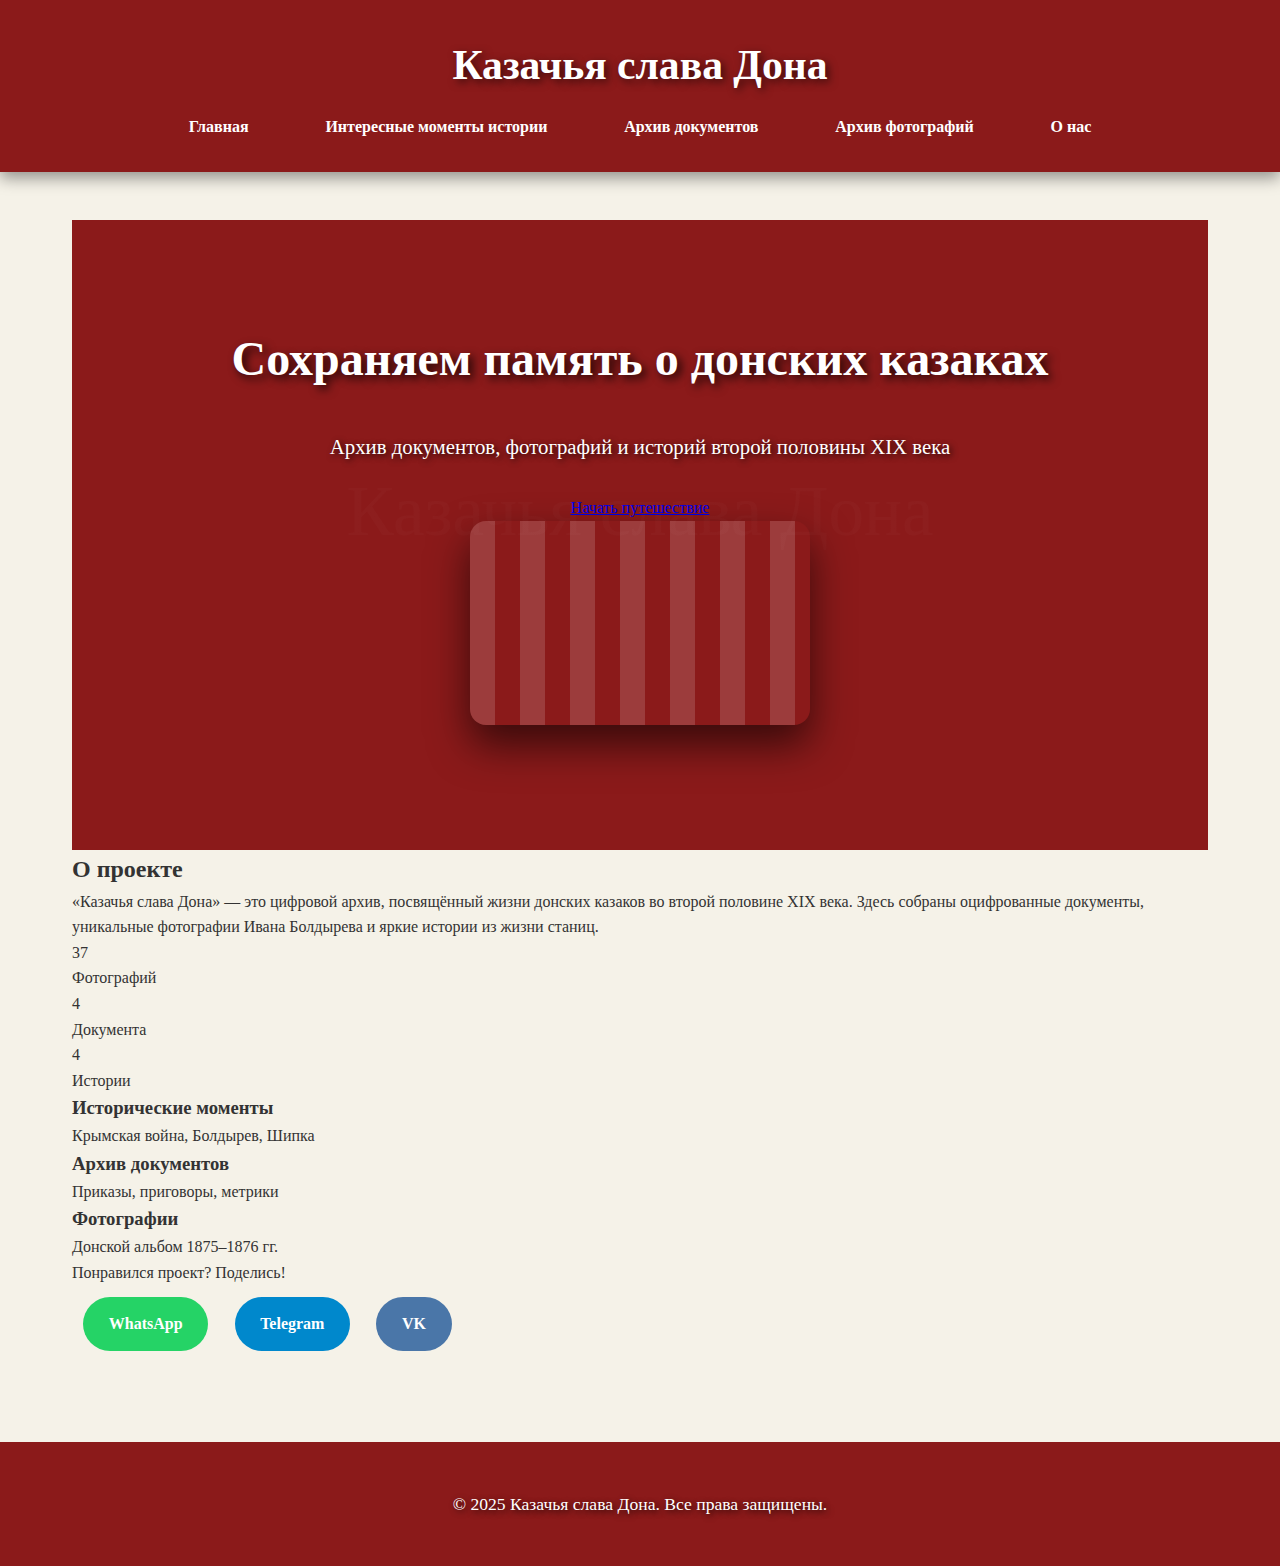
<file: index.html>
<!DOCTYPE html>
<html lang="ru">
<head>
    <meta charset="UTF-8">
    <meta name="viewport" content="width=device-width, initial-scale=1.0">
    <title>Главная - Казачья слава Дона</title>
    <link rel="stylesheet" href="style.css">
</head>
<body>
    <header>
        <h1>Казачья слава Дона</h1>
        <nav>
            <ul>
                <li><a href="index.html">Главная</a></li>
                <li><a href="history.html">Интересные моменты истории</a></li>
                <li><a href="documents.html">Архив документов</a></li>
                <li><a href="photos.html">Архив фотографий</a></li>
                <li><a href="about.html">О нас</a></li>
            </ul>
        </nav>
    </header>

    <main>
        <!-- ГЕРОЙСКИЙ БАННЕР С ФЛАГОМ -->
        <section class="hero">
            <div class="hero-content">
                <h2>Сохраняем память о донских казаках</h2>
                <p>Архив документов, фотографий и историй второй половины XIX века</p>
                <a href="history.html" class="btn">Начать путешествие</a>
            </div>
            <div class="flag-container">
                <div class="flag">
                </div>
            </div>
        </section>

        <!-- КРАТКОЕ ОПИСАНИЕ -->
        <section class="intro">
            <h2>О проекте</h2>
            <p>«Казачья слава Дона» — это цифровой архив, посвящённый жизни донских казаков во второй половине XIX века. Здесь собраны оцифрованные документы, уникальные фотографии Ивана Болдырева и яркие истории из жизни станиц.</p>
            <div class="stats">
                <div class="stat">
                    <span class="number">37</span>
                    <p>Фотографий</p>
                </div>
                <div class="stat">
                    <span class="number">4</span>
                    <p>Документа</p>
                </div>
                <div class="stat">
                    <span class="number">4</span>
                    <p>Истории</p>
                </div>
            </div>
        </section>

        <!-- КНОПКИ БЫСТРОГО ДОСТУПА -->
        <section class="quick-links">
            <div class="link-card" onclick="location.href='history.html'">
                <h3>Исторические моменты</h3>
                <p>Крымская война, Болдырев, Шипка</p>
            </div>
            <div class="link-card" onclick="location.href='documents.html'">
                <h3>Архив документов</h3>
                <p>Приказы, приговоры, метрики</p>
            </div>
            <div class="link-card" onclick="location.href='photos.html'">
                <h3>Фотографии</h3>
                <p>Донской альбом 1875–1876 гг.</p>
            </div>
        </section>

        <!-- КНОПКИ ПОДЕЛИТЬСЯ -->
        <div class="share-section">
            <p>Понравился проект? Поделись!</p>
            <div class="share-buttons">
                <a href="https://api.whatsapp.com/send?text=Казачья слава Дона — архив XIX века: https://hanf1k.github.io" class="share-whatsapp" target="_blank">WhatsApp</a>
                <a href="https://t.me/share/url?url=https://hanf1k.github.io&text=Казачья слава Дона — архив XIX века" class="share-telegram" target="_blank">Telegram</a>
                <a href="https://vk.com/share.php?url=https://hanf1k.github.io&title=Казачья слава Дона&description=Архив документов и фотографий донских казаков XIX века" class="vk-share-btn" target="_blank">VK</a>
            </div>
        </div>
    </main>

    <footer>
        <p>&copy; 2025 Казачья слава Дона. Все права защищены.</p>
    </footer>

    <script src="script.js"></script>
</body>
</html>
</file>
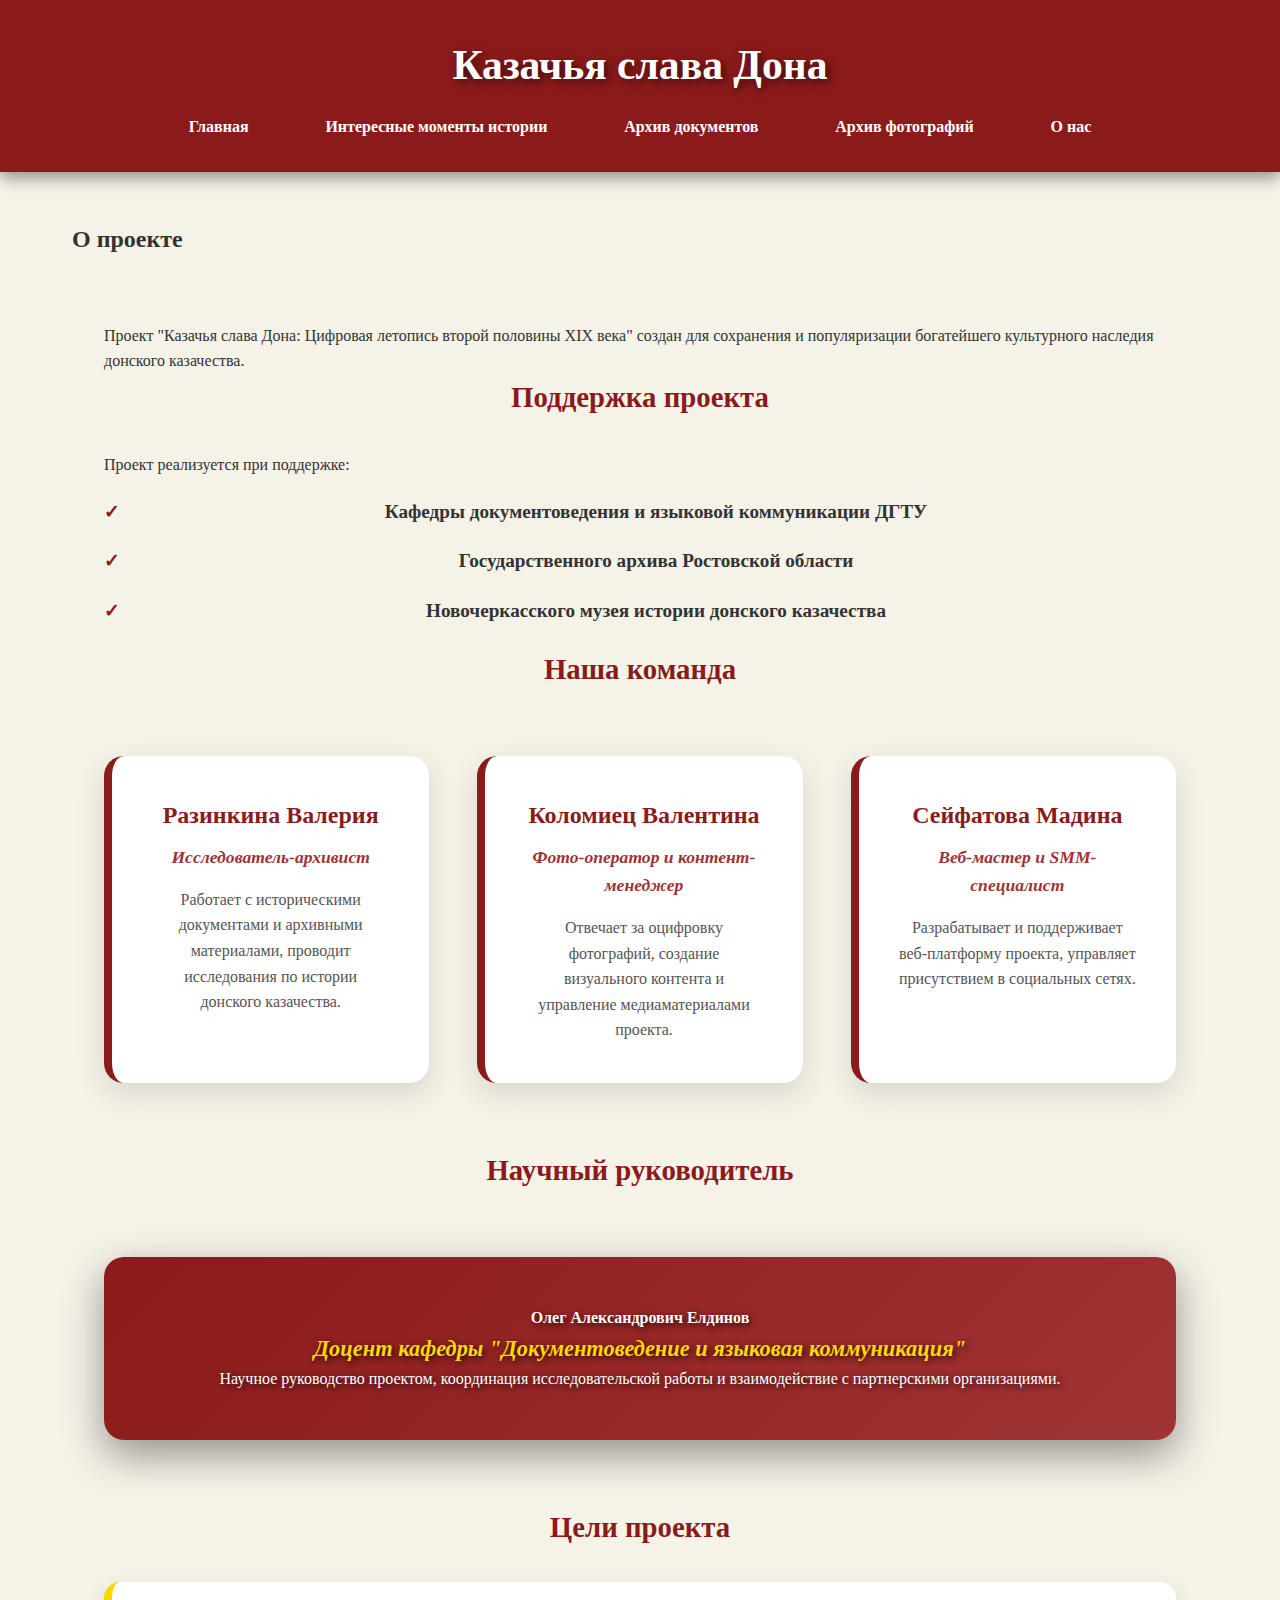
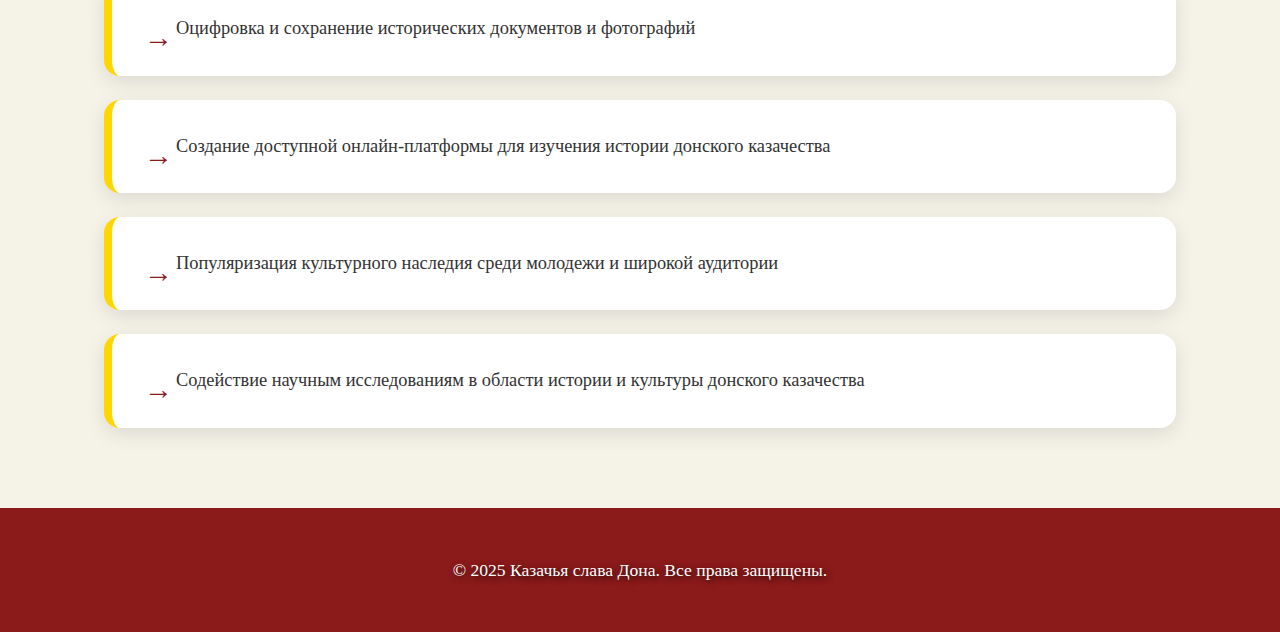
<file: about.html>
<!DOCTYPE html>
<html lang="ru">
<head>
    <meta charset="UTF-8">
    <meta name="viewport" content="width=device-width, initial-scale=1.0">
    <title>О нас - Казачья слава Дона</title>
    <link rel="stylesheet" href="style.css">
</head>
<body>
    <header>
        <h1>Казачья слава Дона</h1>
        <nav>
            <ul>
                <li><a href="index.html">Главная</a></li>
                <li><a href="history.html">Интересные моменты истории</a></li>
                <li><a href="documents.html">Архив документов</a></li>
                <li><a href="photos.html">Архив фотографий</a></li>
                <li><a href="about.html">О нас</a></li>
            </ul>
        </nav>
    </header>

    <main>
        <h2>О проекте</h2>
        <div class="about-section">
            <p>Проект "Казачья слава Дона: Цифровая летопись второй половины XIX века" создан для сохранения и популяризации богатейшего культурного наследия донского казачества.</p>

            <h3>Поддержка проекта</h3>
            <p>Проект реализуется при поддержке:</p>
            <ul class="partners-list">
                <li><strong>Кафедры документоведения и языковой коммуникации ДГТУ</strong></li>
                <li><strong>Государственного архива Ростовской области</strong></li>
                <li><strong>Новочеркасского музея истории донского казачества</strong></li>
            </ul>

            <h3>Наша команда</h3>
            <div class="team-grid">
                <div class="team-member">
                    <h4>Разинкина Валерия</h4>
                    <p class="role">Исследователь-архивист</p>
                    <p>Работает с историческими документами и архивными материалами, проводит исследования по истории донского казачества.</p>
                </div>

                <div class="team-member">
                    <h4>Коломиец Валентина</h4>
                    <p class="role">Фото-оператор и контент-менеджер</p>
                    <p>Отвечает за оцифровку фотографий, создание визуального контента и управление медиаматериалами проекта.</p>
                </div>

                <div class="team-member">
                    <h4>Сейфатова Мадина</h4>
                    <p class="role">Веб-мастер и SMM-специалист</p>
                    <p>Разрабатывает и поддерживает веб-платформу проекта, управляет присутствием в социальных сетях.</p>
                </div>
            </div>

            <h3>Научный руководитель</h3>
            <div class="supervisor">
                <p><strong>Олег Александрович Елдинов</strong></p>
                <p class="role">Доцент кафедры "Документоведение и языковая коммуникация"</p>
                <p>Научное руководство проектом, координация исследовательской работы и взаимодействие с партнерскими организациями.</p>
            </div>

            <h3>Цели проекта</h3>
            <ul class="goals-list">
                <li>Оцифровка и сохранение исторических документов и фотографий</li>
                <li>Создание доступной онлайн-платформы для изучения истории донского казачества</li>
                <li>Популяризация культурного наследия среди молодежи и широкой аудитории</li>
                <li>Содействие научным исследованиям в области истории и культуры донского казачества</li>
            </ul>
        </div>
    </main>

    <footer>
        <p>&copy; 2025 Казачья слава Дона. Все права защищены.</p>
    </footer>

    <script src="script.js"></script>
</body>
</html>
</file>
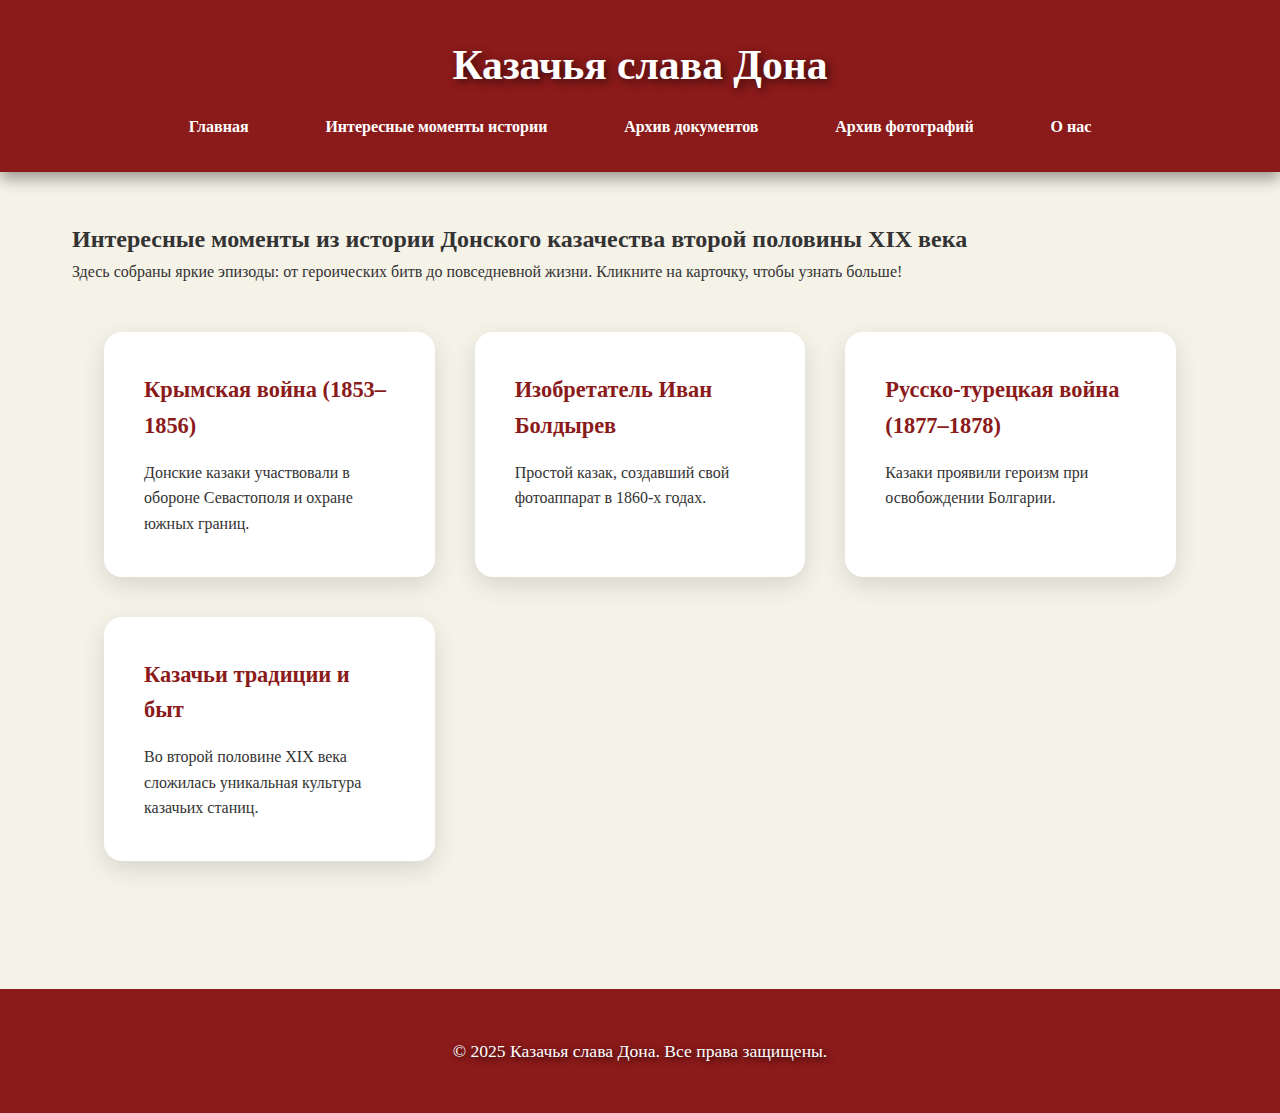
<file: history.html>
<!DOCTYPE html>
<html lang="ru">
<head>
    <meta charset="UTF-8">
    <meta name="viewport" content="width=device-width, initial-scale=1.0">
    <title>Интересные моменты истории - Казачья слава Дона</title>
    <link rel="stylesheet" href="style.css">
</head>
<body>
    <header>
        <h1>Казачья слава Дона</h1>
        <nav>
            <ul>
                <li><a href="index.html">Главная</a></li>
                <li><a href="history.html">Интересные моменты истории</a></li>
                <li><a href="documents.html">Архив документов</a></li>
                <li><a href="photos.html">Архив фотографий</a></li>
                <li><a href="about.html">О нас</a></li>
            </ul>
        </nav>
    </header>

    <main>
        <h2>Интересные моменты из истории Донского казачества второй половины XIX века</h2>
        <p>Здесь собраны яркие эпизоды: от героических битв до повседневной жизни. Кликните на карточку, чтобы узнать больше!</p>
        <div class="card-container">
            <div class="card" onclick="toggleCard('fact1-details')">
                <h3>Крымская война (1853–1856)</h3>
                <p>Донские казаки участвовали в обороне Севастополя и охране южных границ.</h3>
                <div id="fact1-details" class="card-details">
                    <p>Во время Крымской войны казачьи полки проявили себя в качестве кавалерийских и разведывательных подразделений. Они патрулировали побережье Азовского моря, участвовали в стычках с противником и обеспечивали связь между частями.</p>
                </div>
            </div>
            <div class="card" onclick="toggleCard('fact2-details')">
                <h3>Изобретатель Иван Болдырев</h3>
                <p>Простой казак, создавший свой фотоаппарат в 1860-х годах.</p>
                <div id="fact2-details" class="card-details">
                    <p>Иван Болдырев, донской казак-самородок, создал уникальный фотоаппарат и запечатлел быт казачьих станиц. Его снимки 1860-70-х годов — редкое свидетельство повседневной жизни: охоты, службы, семейных традиций.</p>
                </div>
            </div>
            <div class="card" onclick="toggleCard('fact3-details')">
                <h3>Русско-турецкая война (1877–1878)</h3>
                <p>Казаки проявили героизм при освобождении Болгарии.</p>
                <div id="fact3-details" class="card-details">
                    <p>Донские казачьи полки участвовали в ключевых сражениях, включая оборону Шипки и штурм Плевны. Их кавалерийские атаки и разведывательные операции сыграли важную роль в победе над Османской империей.</p>
                </div>
            </div>
            <div class="card" onclick="toggleCard('fact4-details')">
                <h3>Казачьи традиции и быт</h3>
                <p>Во второй половине XIX века сложилась уникальная культура казачьих станиц.</p>
                <div id="fact4-details" class="card-details">
                    <p>Казачьи круги решали важные вопросы жизни общины. В этот период расцвели народные промыслы, песенные традиции, кукольные театры и самобытные ремёсла. Казаки сохраняли свои древние обычаи, передавая их из поколения в поколение.</p>
                </div>
            </div>
        </div>
    </main>

    <footer>
        <p>&copy; 2025 Казачья слава Дона. Все права защищены.</p>
    </footer>

    <script src="script.js"></script>
</body>
</html>
</file>
<file: style.css>
/* =================================================== */
/*  Казачья слава Дона — ФИНАЛЬНЫЙ РАБОЧИЙ CSS 2025   */
/*  Все 5 страниц — 100% красиво и стабильно          */
/* =================================================== */

* { margin: 0; padding: 0; box-sizing: border-box; }

body {
    font-family: 'Georgia', serif;
    background: #f5f2e8;
    color: #333;
    line-height: 1.6;
}

/* === ШАПКА === */
header {
    background: #8b1a1a;
    color: white;
    text-align: center;
    padding: 2rem 1rem;
    box-shadow: 0 6px 15px rgba(0,0,0,0.4);
}

header h1 {
    font-size: 2.6rem;
    margin-bottom: 1rem;
    text-shadow: 3px 3px 8px rgba(0,0,0,0.6);
}

nav ul {
    list-style: none;
    display: flex;
    justify-content: center;
    flex-wrap: wrap;
    gap: 2rem;
}

nav a {
    color: white;
    text-decoration: none;
    font-weight: bold;
    padding: 0.7rem 1.4rem;
    border-radius: 8px;
    transition: background 0.3s;
}

nav a:hover { background: #a03333; }

/* === ОСНОВНОЙ КОНТЕНТ === */
main {
    max-width: 1200px;
    margin: 3rem auto;
    padding: 0 2rem;
}

/* === ГЛАВНАЯ СТРАНИЦА === */
.hero {
    text-align: center;
    padding: 6rem 2rem;
    min-height: 70vh;
    background: linear-gradient(rgba(139,26,26,0.78), rgba(139,26,26,0.78)),
                url('data:image/svg+xml;utf8,<svg xmlns="http://www.w3.org/2000/svg" width="1600" height="900"><rect fill="%238b1a1a" width="100%" height="100%"/><text x="50%" y="50%" font-size="100" fill="%23fff" opacity="0.08" text-anchor="middle">Казачья слава Дона</text></svg>') center/cover;
    color: white;
    display: flex;
    flex-direction: column;
    justify-content: center;
    align-items: center;
}

.hero h2 { font-size: 3rem; margin-bottom: 2rem; text-shadow: 4px 4px 10px rgba(0,0,0,0.8); }
.hero p { font-size: 1.3rem; max-width: 900px; margin-bottom: 2rem; text-shadow: 2px 2px 6px rgba(0,0,0,0.8); }

/* === ФЛАГ ВВД === */
.don-flag {
    margin: 4rem 0;
    text-align: center;
}

.flag {
    width: 340px;
    height: 204px;
    margin: 0 auto 1.5rem;
    border-radius: 16px;
    overflow: hidden;
    box-shadow: 0 20px 40px rgba(0,0,0,0.6);
    position: relative;
    animation: wave 5s infinite ease-in-out;
}

.flag-blue   { position: absolute; width: 100%; height: 33.33%; top: 0; background: #0039a6; }
.flag-yellow { position: absolute; width: 100%; height: 33.33%; top: 33.33%; background: #ffd700; }
.flag-red    { position: absolute; width: 100%; height: 33.33%; top: 66.66%; background: #c8102e; }

.flag::before {
    content: '';
    position: absolute;
    top: 0; left: 0;
    width: 200%;
    height: 100%;
    background: repeating-linear-gradient(90deg, rgba(255,255,255,0.15) 0px, rgba(255,255,255,0.15) 25px, transparent 25px, transparent 50px);
    animation: wave-lines 3s infinite linear;
}

@keyframes wave {
    0%,100% { transform: translateX(0) rotate(0deg); }
    25% { transform: translateX(-15px) rotate(-1.8deg); }
    50% { transform: translateX(10px) rotate(1.2deg); }
    75% { transform: translateX(-10px) rotate(-1deg); }
}

@keyframes wave-lines { 0% { transform: translateX(0); } 100% { transform: translateX(-50px); } }

.don-flag p {
    color: white;
    font-weight: bold;
    font-size: 1.4rem;
    text-shadow: 3px 3px 8px rgba(0,0,0,0.9);
}

/* === СТРАНИЦА "О НАС" === */
.about-hero {
    background: linear-gradient(rgba(139,26,26,0.85), rgba(139,26,26,0.85)),
                url('https://upload.wikimedia.org/wikipedia/commons/thumb/5/5b/Cimlyanskaya_stanitsa_1875.jpg/1200px-Cimlyanskaya_stanitsa_1875.jpg') center/cover;
    min-height: 50vh;
    display: flex;
    align-items: center;
    justify-content: center;
    text-align: center;
    color: white;
    padding: 3rem 2rem;
}

.about-hero h2 {
    font-size: 3rem;
    text-shadow: 4px 4px 10px rgba(0,0,0,0.8);
}

.about-hero p {
    font-size: 1.4rem;
    max-width: 800px;
    text-shadow: 2px 2px 6px rgba(0,0,0,0.8);
}

.about-section {
    max-width: 1200px;
    margin: 4rem auto;
    padding: 0 2rem;
}

.about-section h2, .about-section h3 {
    color: #8b1a1a;
    text-align: center;
    margin-bottom: 2rem;
}

.about-section h2 { font-size: 2.4rem; }
.about-section h3 { font-size: 1.8rem; }

.partners-list {
    list-style: none;
    text-align: center;
    font-size: 1.2rem;
}

.partners-list li {
    margin: 1.2rem 0;
    padding-left: 2rem;
    position: relative;
}

.partners-list li::before {
    content: "✓";
    color: #8b1a1a;
    font-weight: bold;
    position: absolute;
    left: 0;
}

/* Команда */
.team-grid {
    display: grid;
    grid-template-columns: repeat(auto-fit, minmax(280px, 1fr));
    gap: 2.5rem;
    margin: 3rem 0;
}

.team-member {
    background: white;
    padding: 2.5rem;
    border-radius: 18px;
    box-shadow: 0 8px 25px rgba(0,0,0,0.12);
    text-align: center;
    border-left: 8px solid #8b1a1a;
    transition: transform 0.3s;
}

.team-member:hover { transform: translateY(-10px); }

.team-member h4 {
    color: #8b1a1a;
    margin-bottom: 0.8rem;
    font-size: 1.4rem;
}

.team-member .role {
    color: #a03333;
    font-style: italic;
    font-weight: bold;
    margin-bottom: 1rem;
    font-size: 1.1rem;
}

/* Научный руководитель */
.supervisor {
    background: linear-gradient(135deg, #8b1a1a, #a03333);
    color: white;
    padding: 3rem;
    border-radius: 20px;
    text-align: center;
    margin: 4rem 0;
    box-shadow: 0 15px 40px rgba(0,0,0,0.4);
}

.supervisor .role {
    color: #ffd700;
    font-style: italic;
    font-weight: bold;
    font-size: 1.4rem;
}

/* Цели проекта */
.goals-list {
    list-style: none;
}

.goals-list li {
    background: white;
    padding: 2rem;
    margin: 1.5rem 0;
    border-radius: 16px;
    border-left: 8px solid #ffd700;
    box-shadow: 0 6px 20px rgba(0,0,0,0.1);
    position: relative;
    padding-left: 4rem;
    font-size: 1.15rem;
}

.goals-list li::before {
    content: "→";
    position: absolute;
    left: 2rem;
    color: #8b1a1a;
    font-weight: bold;
    font-size: 1.8rem;
}

/* === КАРТОЧКИ ИСТОРИИ === */
.card-container {
    display: grid;
    grid-template-columns: repeat(auto-fit, minmax(320px, 1fr));
    gap: 2.5rem;
    padding: 3rem 2rem;
}

.card {
    background: white;
    border-radius: 18px;
    padding: 2.5rem;
    box-shadow: 0 8px 25px rgba(0,0,0,0.12);
    cursor: pointer;
    transition: all 0.4s;
}

.card:hover { transform: translateY(-12px); box-shadow: 0 20px 40px rgba(0,0,0,0.2); }

.card h3 { color: #8b1a1a; margin-bottom: 1rem; font-size: 1.4rem; }
.card-details { display: none; margin-top: 1.5rem; padding-top: 1.5rem; border-top: 2px solid #eee; color: #555; font-size: 1.05rem; }

/* === ГАЛЕРЕЯ ФОТО === */
.gallery {
    display: grid;
    grid-template-columns: repeat(auto-fill, minmax(220px, 1fr));
    gap: 2rem;
    padding: 3rem 2rem;
}

.gallery-item {
    background: white;
    border-radius: 16px;
    overflow: hidden;
    box-shadow: 0 6px 20px rgba(0,0,0,0.1);
    transition: all 0.4s;
}

.gallery-item:hover { transform: scale(1.08); box-shadow: 0 15px 35px rgba(0,0,0,0.2); }

.gallery-item img {
    width: 100%;
    height: 200px;
    object-fit: cover;
}

.gallery-item p {
    padding: 1.2rem;
    text-align: center;
    font-weight: bold;
    color: #8b1a1a;
    background: #fdfdfd;
}

/* === АРХИВ ДОКУМЕНТОВ === */
.archive-grid {
    display: grid;
    grid-template-columns: repeat(auto-fit, minmax(300px, 1fr));
    gap: 2.5rem;
    padding: 3rem 2rem;
}

.document-placeholder {
    background: white;
    border-radius: 18px;
    overflow: hidden;
    box-shadow: 0 8px 25px rgba(0,0,0,0.12);
    cursor: pointer;
    transition: all 0.4s;
}

.document-placeholder:hover { transform: translateY(-10px); }

.document-placeholder img {
    width: 100%;
    height: 220px;
    object-fit: cover;
}

.doc-title {
    padding: 1.5rem;
    text-align: center;
    background: white;
}

.doc-title h4 { color: #8b1a1a; margin: 0; font-size: 1.25rem; font-weight: bold; }
.doc-title p { margin: 0.6rem 0 0; color: #666; font-size: 1rem; }

/* === МОДАЛЬНЫЕ ОКНА === */
.modal {
    display: none;
    position: fixed;
    z-index: 1000;
    left: 0; top: 0;
    width: 100%; height: 100%;
    background: rgba(0,0,0,0.92);
    justify-content: center;
    align-items: center;
    padding: 2rem;
}

.modal-content {
    background: white;
    border-radius: 20px;
    max-width: 95%;
    max-height: 95vh;
    overflow-y: auto;
    padding: 3rem;
    position: relative;
    box-shadow: 0 20px 50px rgba(0,0,0,0.5);
}

.close {
    position: absolute;
    top: 20px;
    right: 25px;
    font-size: 3rem;
    color: #aaa;
    cursor: pointer;
    font-weight: bold;
}

.close:hover { color: #8b1a1a; }

/* === ШАРИНГ-КНОПКИ === */
.share-whatsapp, .share-telegram, .vk-share-btn {
    display: inline-block;
    margin: 0.7rem;
    padding: 0.9rem 1.6rem;
    border-radius: 50px;
    color: white;
    text-decoration: none;
    font-weight: bold;
    font-size: 1rem;
    transition: all 0.3s;
}

.share-whatsapp { background: #25D366; }
.share-telegram { background: #0088cc; }
.vk-share-btn { background: #4a76a8; }

.share-whatsapp:hover, .share-telegram:hover, .vk-share-btn:hover {
    transform: translateY(-3px);
}

/* === ЗАГЛУШКИ PDF И КНОПКИ СКАЧИВАНИЯ === */
.coming-soon {
    background: #f5f5f5;
    padding: 3rem;
    border-radius: 12px;
    text-align: center;
    margin: 2rem 0;
    border: 2px dashed #ccc;
}

.coming-soon p {
    color: #8b1a1a;
    font-size: 1.3rem;
    font-weight: bold;
    margin: 0;
}

.pdf-actions {
    text-align: center;
    margin-top: 1.5rem;
}

.btn-download {
    display: inline-block;
    background: #8b1a1a;
    color: white;
    padding: 0.9rem 1.6rem;
    border-radius: 50px;
    text-decoration: none;
    font-weight: bold;
    font-size: 1rem;
    transition: all 0.3s;
    margin: 0.7rem;
}

.btn-download:hover {
    background: #a03333;
    transform: translateY(-3px);
}

.btn-download.disabled {
    background: #999;
    cursor: not-allowed;
    opacity: 0.6;
}

.btn-download.disabled:hover {
    transform: none;
}

/* === ФУТЕР === */
footer {
    background: #8b1a1a;
    color: white;
    text-align: center;
    padding: 3rem 1rem;
    margin-top: 5rem;
    text-shadow: 2px 2px 6px rgba(0,0,0,0.8);
    font-size: 1.1rem;
}

/* === АДАПТИВНОСТЬ === */
@media (max-width: 768px) {
    header h1 { font-size: 2.2rem; }
    .hero h2 { font-size: 2.4rem; }
    .hero p { font-size: 1.15rem; }
    .flag { width: 280px; height: 168px; }
    nav a { padding: 0.5rem 1rem; font-size: 1rem; }
    .card-container, .gallery, .archive-grid, .team-grid { padding: 2rem 1rem; }
}

/* === СТРАНИЦА "О НАС" — ОБНОВЛЕННЫЙ ДИЗАЙН === */
.about-hero {
    background: linear-gradient(rgba(139,26,26,0.88), rgba(139,26,26,0.88)),
                url('https://upload.wikimedia.org/wikipedia/commons/thumb/5/5b/Cimlyanskaya_stanitsa_1875.jpg/1280px-Cimlyanskaya_stanitsa_1875.jpg') center/cover;
    min-height: 60vh;
    display: flex;
    align-items: center;
    justify-content: center;
    text-align: center;
    color: white;
    padding: 4rem 2rem;
}

.about-hero h2 { font-size: 3rem; text-shadow: 4px 4px 10px rgba(0,0,0,0.8); }
.about-hero p { font-size: 1.5rem; text-shadow: 2px 2px 6px rgba(0,0,0,0.8); }

.about-container {
    max-width: 1200px;
    margin: 4rem auto;
    padding: 0 2rem;
}

.about-block {
    margin-bottom: 4rem;
}

.about-block h3 {
    color: #8b1a1a;
    font-size: 2rem;
    text-align: center;
    margin-bottom: 2rem;
    position: relative;
}

.about-block h3::after {
    content: '';
    display: block;
    width: 80px;
    height: 4px;
    background: #ffd700;
    margin: 1rem auto;
    border-radius: 2px;
}

/* === КОМАНДА === */
.team-grid {
    display: grid;
    grid-template-columns: repeat(auto-fit, minmax(300px, 1fr));
    gap: 3rem;
    margin: 4rem 0;
}

.team-member {
    background: white;
    padding: 2.5rem;
    border-radius: 20px;
    box-shadow: 0 10px 30px rgba(0,0,0,0.12);
    text-align: center;
    transition: transform 0.4s;
    border-left: 8px solid #8b1a1a;
}

.team-member:hover {
    transform: translateY(-12px);
}

.team-member img {
    width: 160px;
    height: 160px;
    border-radius: 50%;
    object-fit: cover;
    border: 6px solid #8b1a1a;
    margin: 0 auto 1.5rem;
    display: block;
}

.team-member h4 {
    color: #8b1a1a;
    font-size: 1.5rem;
    margin: 0 0 0.5rem;
}

.team-member .role {
    color: #a03333;
    font-style: italic;
    font-weight: bold;
    font-size: 1.1rem;
    margin-bottom: 1rem;
}

.team-member p:last-child {
    color: #555;
    font-size: 1rem;
}

/* === ЦЕЛИ ПРОЕКТА === */
.goals-grid {
    display: grid;
    grid-template-columns: repeat(auto-fit, minmax(280px, 1fr));
    gap: 1.5rem;
}

.goal-item {
    background: white;
    padding: 2rem;
    border-radius: 16px;
    box-shadow: 0 6px 20px rgba(0,0,0,0.1);
    text-align: center;
    font-size: 1.1rem;
    border-left: 6px solid #ffd700;
}

/* === НАУЧНЫЙ РУКОВОДИТЕЛЬ === */
.supervisor {
    background: linear-gradient(135deg, #8b1a1a, #a03333);
    color: white;
    padding: 3rem;
    border-radius: 20px;
    text-align: center;
    margin: 4rem 0;
    box-shadow: 0 15px 40px rgba(0,0,0,0.4);
}

.supervisor * {
    color: white !important;
    text-shadow: 2px 2px 6px rgba(0,0,0,0.8);
}

.supervisor .role {
    color: #ffd700 !important;
    font-size: 1.4rem;
}

/* === КРАСИВЫЙ БЛОК КОНТАКТОВ === */
.contact-block {
    background: white;
    padding: 3rem;
    border-radius: 20px;
    box-shadow: 0 12px 35px rgba(0,0,0,0.12);
    border: 3px solid #8b1a1a;
    margin: 4rem 0;
    text-align: center;
}

.contact-block h3 {
    color: #8b1a1a;
    font-size: 2.2rem;
    margin-bottom: 2.5rem;
    position: relative;
}

.contact-block h3::after {
    content: '';
    display: block;
    width: 100px;
    height: 5px;
    background: linear-gradient(90deg, #0039a6, #ffd700, #c8102e);
    margin: 1rem auto;
    border-radius: 3px;
}

.contact-container {
    display: flex;
    flex-wrap: wrap;
    justify-content: center;
    gap: 2.5rem;
    margin-bottom: 2rem;
}

.contact-item {
    background: #fdfdfd;
    padding: 1.8rem;
    border-radius: 18px;
    width: 280px;
    box-shadow: 0 6px 20px rgba(0,0,0,0.08);
    transition: all 0.3s;
    border: 2px solid transparent;
}

.contact-item:hover {
    transform: translateY(-8px);
    border-color: #8b1a1a;
    box-shadow: 0 15px 30px rgba(139,26,26,0.2);
}

.contact-icon {
    font-size: 3rem;
    margin-bottom: 1rem;
}

.contact-info strong {
    color: #8b1a1a;
    font-size: 1.2rem;
    display: block;
    margin-bottom: 0.5rem;
}

.contact-info a {
    color: #333;
    text-decoration: none;
    font-weight: bold;
    font-size: 1.1rem;
    transition: color 0.3s;
}

.contact-info a:hover {
    color: #8b1a1a;
}

.contact-footer {
    margin-top: 2rem;
    padding-top: 2rem;
    border-top: 2px dashed #ddd;
    color: #555;
    font-size: 1.1rem;
    line-height: 1.7;
}

/* Адаптивность */
@media (max-width: 768px) {
    .contact-container { gap: 2rem; }
    .contact-item { width: 100%; max-width: 320px; }
}

/* === ТЁМНАЯ ТЕМА === */
body.dark-theme {
    background: #0d0d0d;
    color: #e0e0e0;
}

body.dark-theme header,
body.dark-theme footer {
    background: #1a1a1a;
}

body.dark-theme .hero {
    background: linear-gradient(rgba(0,0,0,0.9), rgba(0,0,0,0.9)),
                url('https://upload.wikimedia.org/wikipedia/commons/thumb/5/5b/Cimlyanskaya_stanitsa_1875.jpg/1280px-Cimlyanskaya_stanitsa_1875.jpg') center/cover;
}

body.dark-theme .card,
body.dark-theme .gallery-item,
body.dark-theme .document-placeholder,
body.dark-theme .team-member,
body.dark-theme .about-card,
body.dark-theme .contact-item,
body.dark-theme .supervisor {
    background: #1e1e1e;
    box-shadow: 0 8px 25px rgba(0,0,0,0.5);
}

body.dark-theme .card h3,
body.dark-theme .team-member h4,
body.dark-theme .doc-title h4 {
    color: #ffd700 !important;
}

body.dark-theme a { color: #87cefa; }
body.dark-theme a:hover { color: #fff; }

/* Модальные окна в темной теме */
body.dark-theme .modal-content {
    background: #1e1e1e;
    color: #e0e0e0;
}

body.dark-theme .modal-content h3 {
    color: #ffd700;
}

body.dark-theme .modal-content p {
    color: #d0d0d0;
}

body.dark-theme .close {
    color: #999;
}

body.dark-theme .close:hover {
    color: #ffd700;
}

/* Заглушки PDF в темной теме */
body.dark-theme .coming-soon {
    background: #2a2a2a;
    color: #e0e0e0;
    padding: 3rem;
    border-radius: 12px;
    margin: 2rem 0;
}

body.dark-theme .coming-soon p {
    color: #ffd700;
    font-size: 1.3rem;
    font-weight: bold;
}

/* PDF просмотрщик в темной теме */
body.dark-theme .pdf-modal iframe {
    background: #1a1a1a;
    border: 2px solid #333;
}

body.dark-theme .pdf-actions {
    background: #2a2a2a;
    padding: 1.5rem;
    border-radius: 12px;
    margin-top: 1.5rem;
}

body.dark-theme .btn-download {
    background: #8b1a1a !important;
    color: white !important;
}

body.dark-theme .btn-download:hover {
    background: #a03333 !important;
}

/* Цели проекта в темной теме */
body.dark-theme .goal-item {
    background: #1e1e1e;
    color: #e0e0e0;
    border-left: 6px solid #ffd700;
}

/* Блок контактов в темной теме */
body.dark-theme .contact-block {
    background: #1e1e1e;
    border: 3px solid #8b1a1a;
}

body.dark-theme .contact-block h3 {
    color: #ffd700;
}

body.dark-theme .contact-item {
    background: #2a2a2a;
}

body.dark-theme .contact-info strong {
    color: #ffd700;
}

body.dark-theme .contact-info a {
    color: #87cefa;
}

body.dark-theme .contact-footer {
    color: #d0d0d0;
    border-top: 2px dashed #444;
}

/* О нас блоки в темной теме */
body.dark-theme .about-block h3 {
    color: #ffd700;
}

body.dark-theme .about-section h2,
body.dark-theme .about-section h3 {
    color: #ffd700;
}

/* Детали карточек в темной теме */
body.dark-theme .card-details {
    border-top: 2px solid #444;
    color: #d0d0d0;
}

/* Заголовки документов в темной теме */
body.dark-theme .doc-title {
    background: #1e1e1e;
}

body.dark-theme .doc-title p {
    color: #aaa;
}

/* === ПЕРЕКЛЮЧАТЕЛЬ ТЕМЫ === */
.theme-switcher {
    position: fixed;
    top: 20px;
    right: 20px;
    z-index: 10000;
}

#theme-toggle {
    display: none;
}

.toggle-label {
    display: block;
    width: 70px;
    height: 36px;
    background: #ccc;
    border-radius: 50px;
    position: relative;
    cursor: pointer;
    box-shadow: inset 0 2px 8px rgba(0,0,0,0.3);
    transition: background 0.3s;
}

.toggle-label::after {
    content: '';
    position: absolute;
    width: 32px;
    height: 32px;
    background: white;
    border-radius: 50%;
    top: 2px;
    left: 2px;
    transition: left 0.3s;
    box-shadow: 0 2px 8px rgba(0,0,0,0.3);
}

.toggle-label .sun,
.toggle-label .moon {
    position: absolute;
    top: 8px;
    font-size: 18px;
    transition: opacity 0.3s;
}

.toggle-label .sun { left: 8px; }
.toggle-label .moon { right: 8px; opacity: 0; }

#theme-toggle:checked + .toggle-label {
    background: #8b1a1a;
}

#theme-toggle:checked + .toggle-label::after {
    left: 36px;
}

#theme-toggle:checked + .toggle-label .sun {
    opacity: 0;
}

#theme-toggle:checked + .toggle-label .moon {
    opacity: 1;
}

/* === КНОПКА ПЛЕЕРА === */
.sound-control {
    position: fixed;
    bottom: 20px;
    right: 20px;
    z-index: 10000;
}

#sound-btn {
    background: #8b1a1a;
    color: white;
    border: none;
    padding: 16px 28px;
    border-radius: 50px;
    font-size: 1.1rem;
    font-weight: bold;
    cursor: pointer;
    box-shadow: 0 8px 25px rgba(0,0,0,0.5);
    transition: all 0.3s;
}

#sound-btn:hover {
    background: #a03333;
    transform: translateY(-4px);
}
</file>
